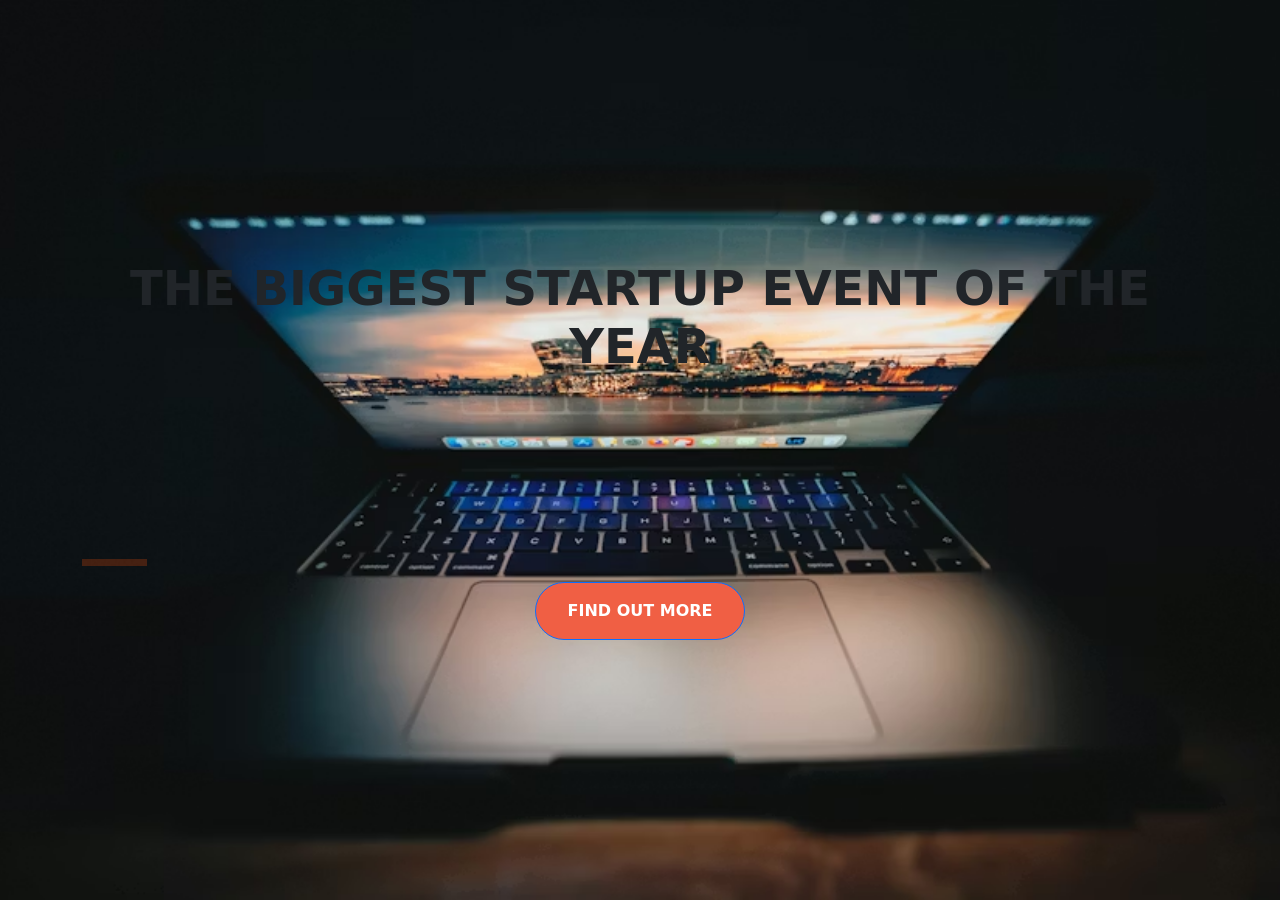
<file: bootstrap.html>
<!DOCTYPE html>
<html lang="en">
<head>
  <meta charset="UTF-8">
  <meta name="viewport" content="width=device-width, initial-scale=1.0">
  <title>Document</title>

    <link href="https://cdn.jsdelivr.net/npm/bootstrap@5.3.8/dist/css/bootstrap.min.css" rel="stylesheet" integrity="sha384-sRIl4kxILFvY47J16cr9ZwB07vP4J8+LH7qKQnuqkuIAvNWLzeN8tE5YBujZqJLB" crossorigin="anonymous">

     <link rel="stylesheet" href="bootstrap.css">
</head> 
<body>
 <div class="container d-flex align-items-center h-100  ">
   <div class="row">
       <header class="text-center">
           <h1 class="text-uppercase"><strong> the biggest startup  event of the year </strong></h1>
       </header>
 <div class="buffer col-12"></div>
       <section class="text-center col-12">
       
           <hr>
           <button  class="btn btn-primary btn-xl " >Find out more </button>

       </section> 
          
                                
         </div>
  <div>
</body>
</html>
</file>
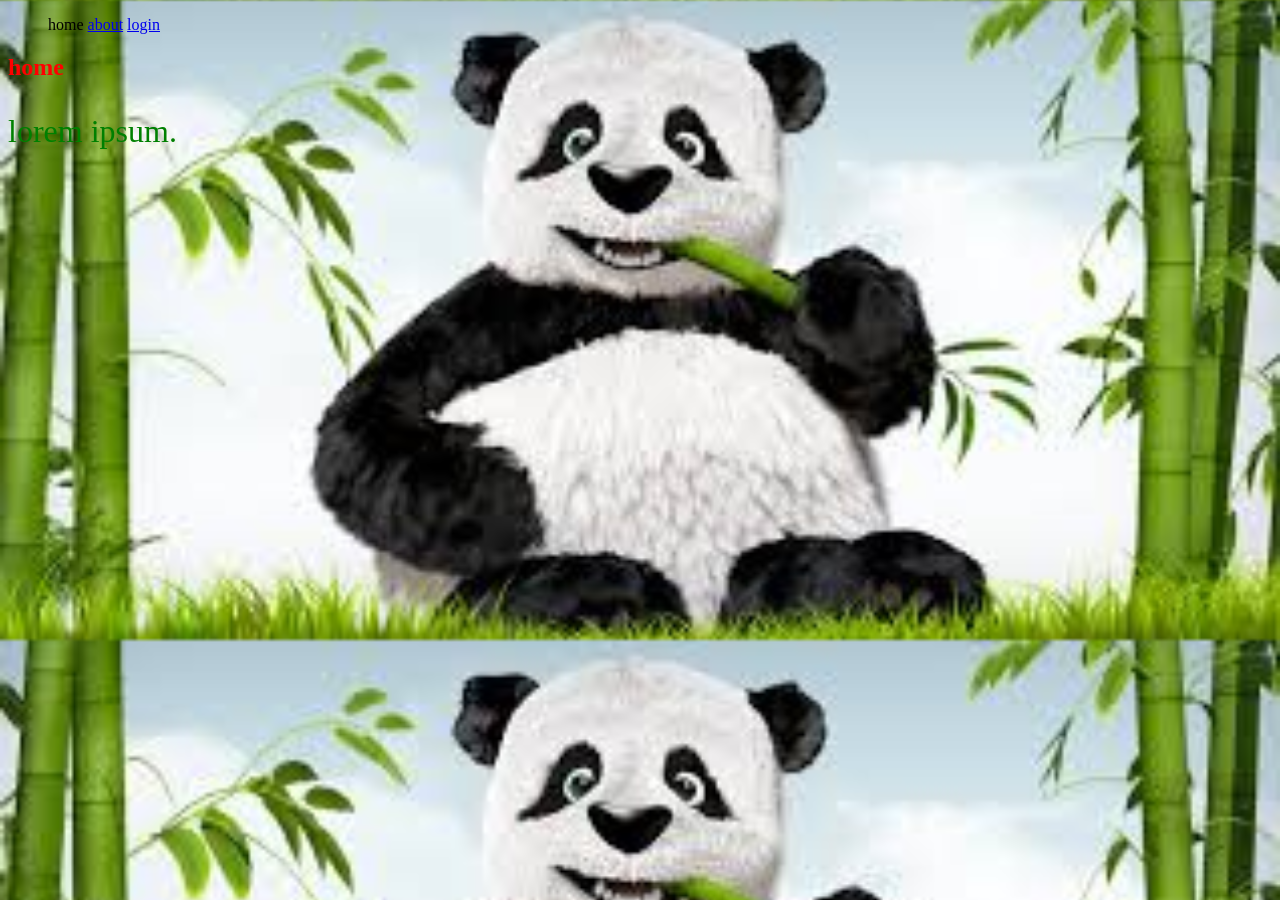
<file: cssH.html>
<!DOCTYPE html>
<html lang="en">
<head>
  <meta charset="UTF-8">
  <meta name="viewport" content="width=device-width, initial-scale=1.0">
  <title>style</title>
  <link rel="stylesheet" href="style.css">
</head>
<body>
    <header>
      <nav>
        <ul>
          <li>home</li>
          <li><a href="about.html">about</a></li>
          <li><a href="login.html">login</a></li>
             
        </ul>
      </nav>
    </header>

    <section>
      <h2>home</h2>
      <p>lorem ipsum.</p>
    </section>
</body>
</html>
</file>
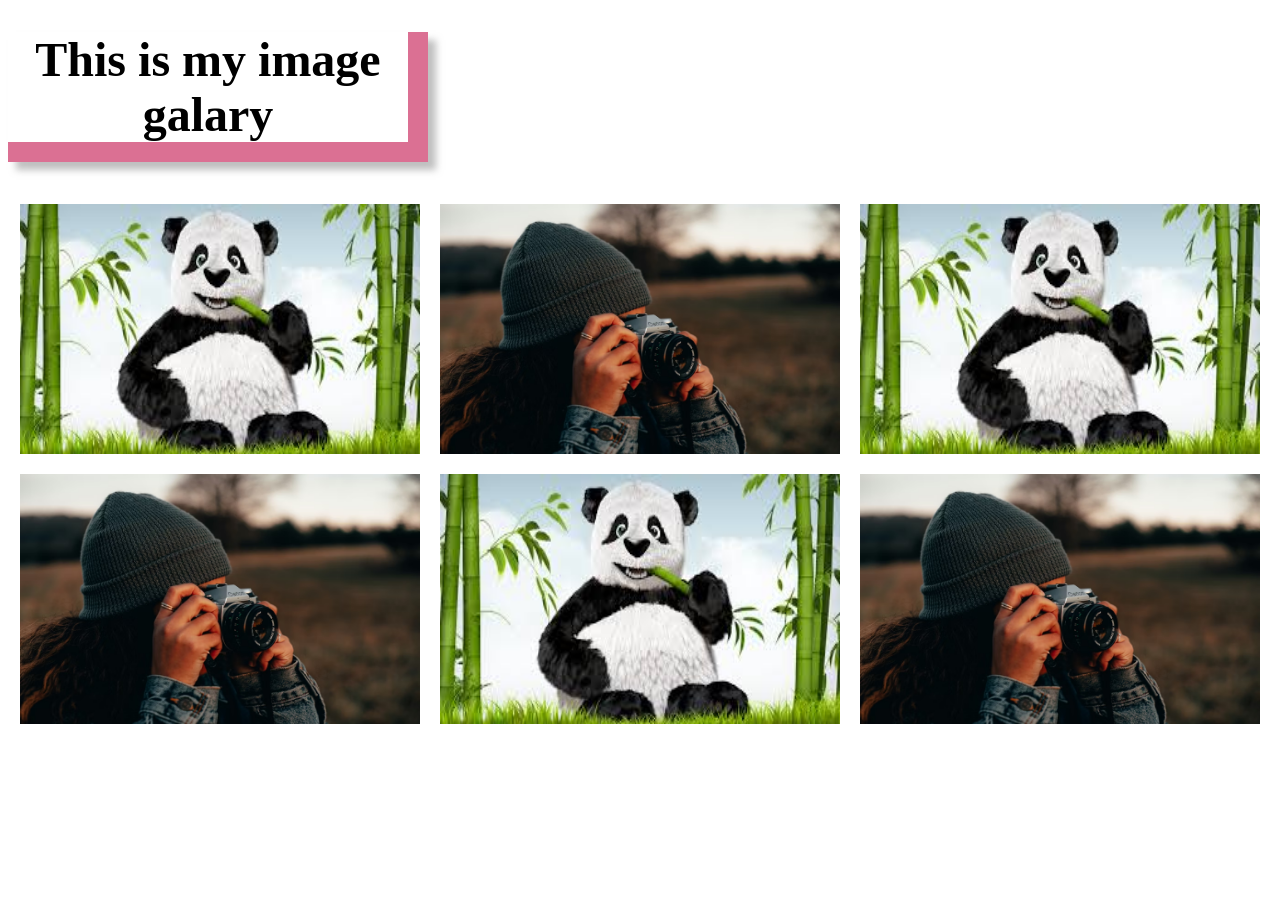
<file: flex22.html>
<!DOCTYPE html>
<html lang="en">
<head>
  <meta charset="UTF-8">
  <meta name="viewport" content="width=device-width, initial-scale=1.0">
  <title>Document</title>
  <link rel="stylesheet" href="flex22.css">
</head>
<body>
  <h1>This is my image galary</h1>
   
  <div class="container">
 <img src="images.jpg" alt="">
    <img src="img.avif" alt="">
    <img src="images.jpg" alt="">
    <img src="img.avif" alt="">
    <img src="images.jpg" alt="">
    <img src="img.avif" alt="">
   
  </div>
</body>
</html>
</file>
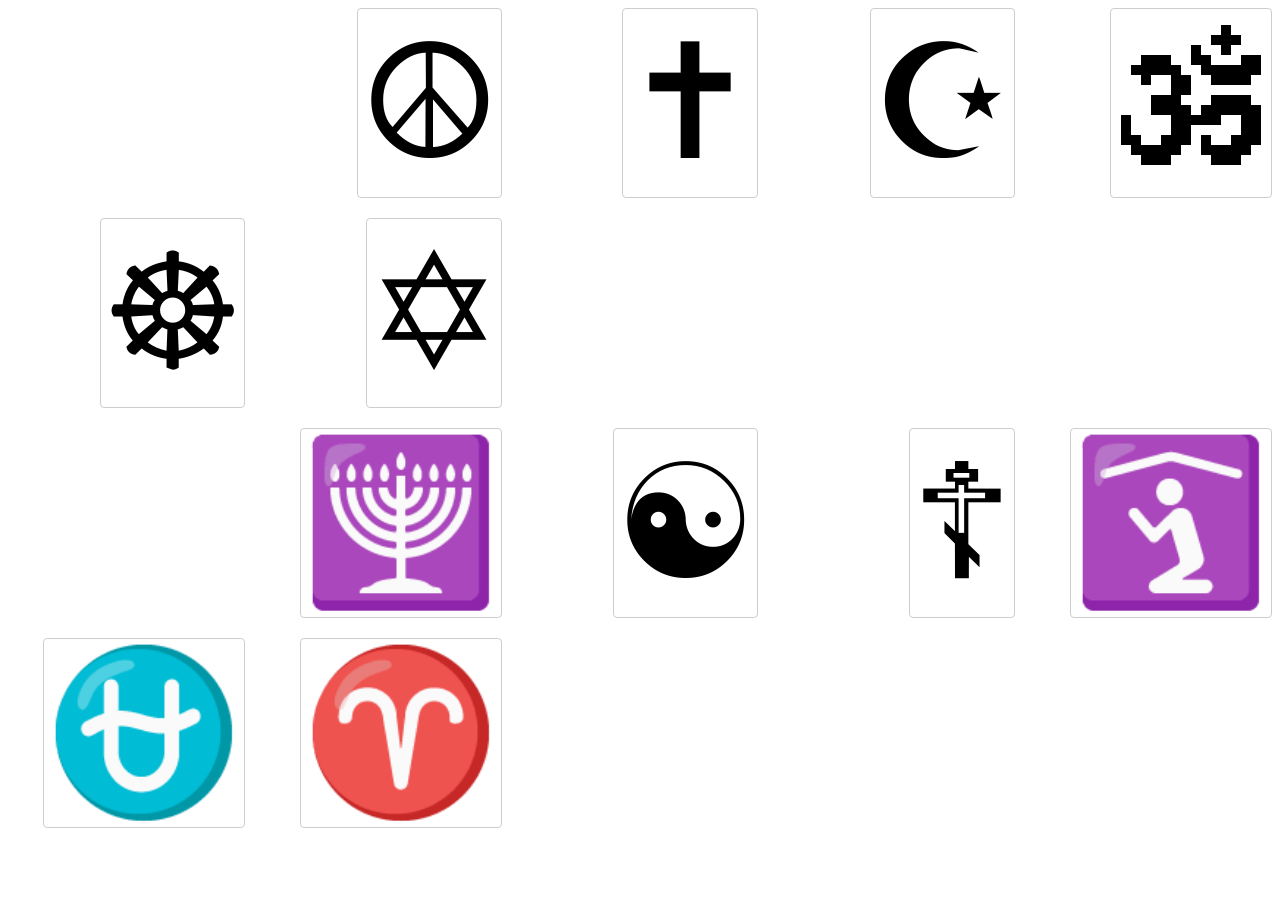
<file: gridsc.html>
<!DOCTYPE html>
<html lang="en">
<head>
  <meta charset="UTF-8">
  <meta name="viewport" content="width=device-width, initial-scale=1.0">
  <title>Document</title>
  <link rel="stylesheet" href="gridsc.css">
</head>
<body>
  <div class="container">
       <div class="zone green">☮</div>
       <div class="zone red">✝</div>
       <div class="zone blue">☪</div>
       <div class="zone yellow">🕉</div>
       <div class="zone purple">☸</div>
       <div class="zone brown">✡</div>
       <div class="zone green">🕎</div>
       <div class="zone red">☯</div>
       <div class="zone blue ">☦</div>
       <div class="zone yellow">🛐</div>
       <div class="zone purple">⛎</div>
       <div class="zone brown">♈</div>

  </div>     
</body>
</html>
</file>
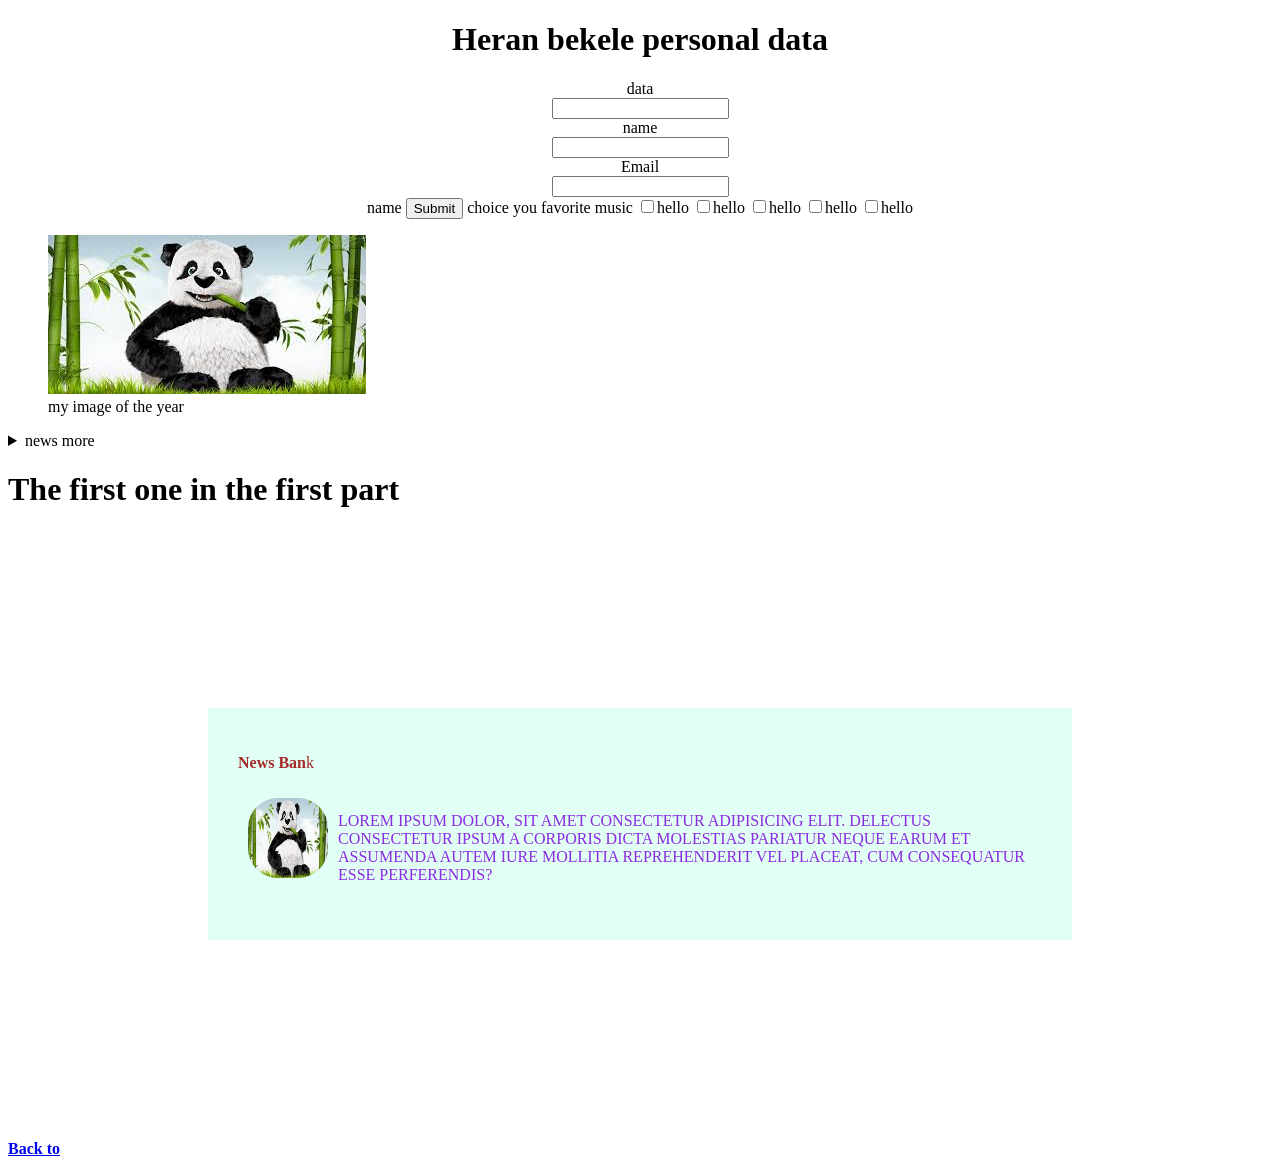
<file: keron.html>
<!DOCTYPE html>
<html lang="en">
<head>
  <meta charset="UTF-8">
  <meta name="viewport" content="width=device-width, initial-scale=1.0">
  <title>Document</title>
  <style>
  form{
    text-align: center;
  }
.img{
  width: 80px;
  height: 80px;
  border-radius: 40px;
  float: left;
  padding: 10px;
  margin-bottom: 100px;
 
}
.p{
  text-transform: uppercase;
  color: blueviolet;
  text-decoration: double;
  padding: 10px;
  margin-top: 30px;
}
     
  .nowdiv{
    background-color: rgb(226, 255, 245);
    margin: 200px;
    padding: 30px;
    box-shadow: blueviolet;  
    
   
  }

  </style>
</head>
<body>

  <h1 style="text-align: center ; color:  black;">Heran bekele personal data </h1>
  <form action="">

<label for="data">data</label><br>
    <input type="name " id="name"><br>
    <label for="fname">name</label><br>
    <input type="text" id="fname "  name="fname"><br>
    <lable type="Email">Email</lable><br>
    <input type="email" id="email" name="email"><br>



  <label for="name ">name</label>
    <input type="submit">
<label for="">choice you favorite music</label>
     <input type="checkbox">hello
          <input type="checkbox">hello
               <input type="checkbox">hello
                    <input type="checkbox">hello
                         <input type="checkbox">hello

                         
  </form>

      <figure>
           <img src="images.jpg" alt="">
        <figcaption >my image of the year</figcaption>
      </figure>
    <details>
      <summary>news more</summary>
        <p>Lorem ipsum dolor sit amet consectetur, adipisicing elit. Vel minima quas rerum velit eveniet qui est nostrum minus sapiente ipsa a repudiandae at rem officia voluptates, excepturi assumenda tempora, delectus sequi incidunt consequatur. Cupiditate quaerat distinctio quisquam ratione tempora possimus labore fugiat quasi laborum voluptas, expedita doloremque vel nostrum cumque.</p>
    </details>
<h1>The first one in the first  part </h1>
         <div class="nowdiv" >
     <p style="color: brown; "><b>News Ban</b>k</p>
        <img class="img" src="images.jpg" alt="">
        <p class="p">Lorem ipsum dolor, sit amet consectetur adipisicing elit. 
          Delectus consectetur ipsum a corporis dicta molestias pariatur 
          neque earum et assumenda autem iure mollitia reprehenderit vel placeat,
           cum consequatur esse perferendis?</p>

         </div>

      <a href="nn.html"><strong>Back to </strong></a>
</body>
</html>
</file>
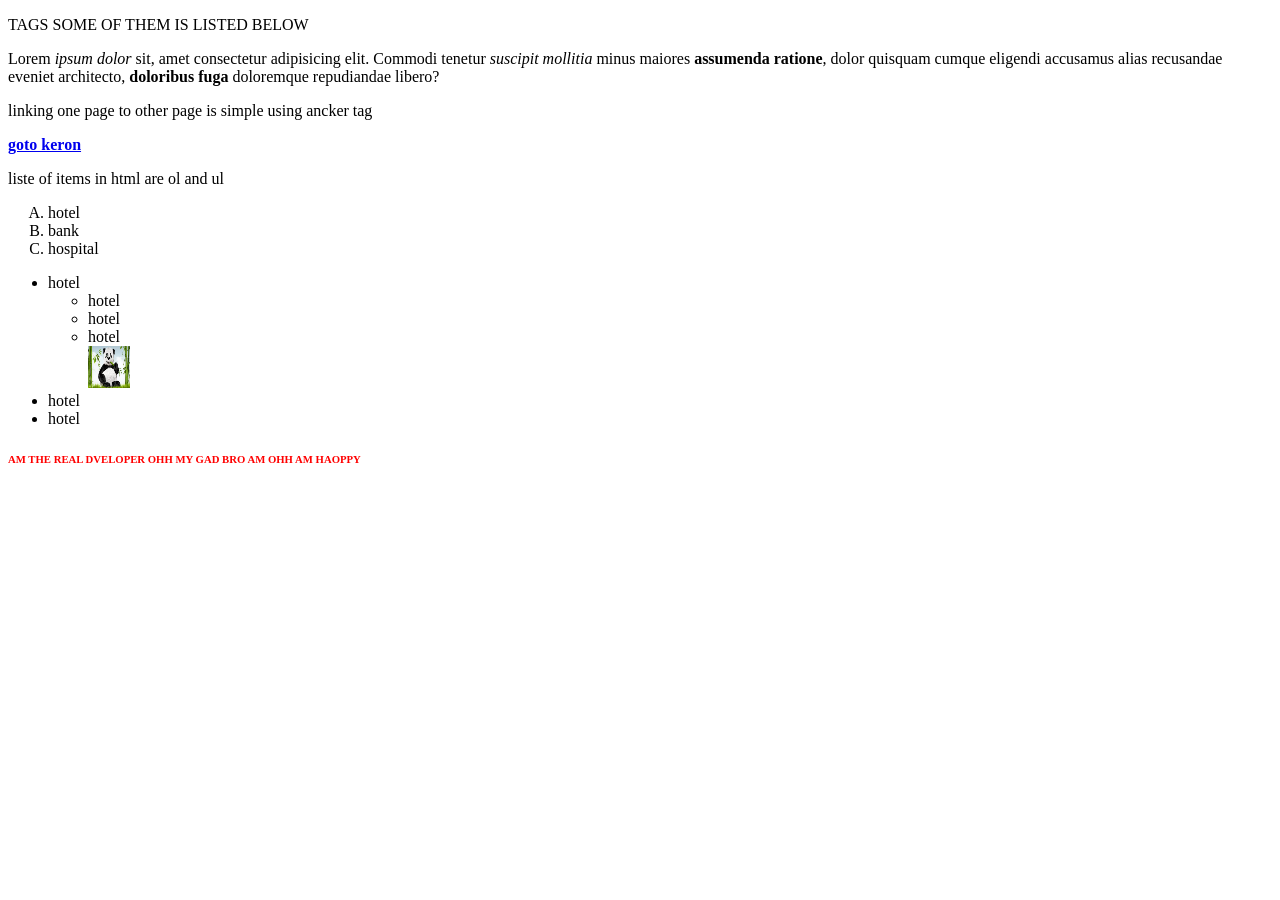
<file: nn.html>
<!DOCTYPE html>
<html>
<head>
  <title>start up of the page </title>
</head>
<body> 
    <P>TAGS SOME OF THEM IS LISTED BELOW </P>
    <p>Lorem <em>ipsum dolor</em> sit, amet consectetur 
      adipisicing elit. Commodi tenetur <i> suscipit mollitia</i> minus maiores
      <strong> assumenda ratione</strong>, dolor quisquam cumque eligendi accusamus alias
        recusandae eveniet  architecto,  <b>doloribus fuga</b>    doloremque repudiandae libero?
      </p>

      <p>linking one page to other page is simple using ancker tag</p>
        <a href="keron.html"> <strong>goto keron</strong> </a>
     <p>
      liste of items in html are ol and ul  
     </p>

         <ol type="A">
          <li>hotel</li>
          <li>bank</li>
          <li>hospital</li>
         </ol>

         <ul >
           <li>hotel</li> 
           <ul >
           <li>hotel</li> 
           <li>hotel</li>
           <li>hotel</li>
           <img src="images.jpg" alt="the image is about the "  height="42px"  width="42px">
         </ul>
           <li>hotel</li>
           <li>hotel</li>
         </ul>
     <h6  title="WHO ARE YOU BRO 9LET ASKME BRON "     style="color: red;">AM THE REAL DVELOPER OHH MY GAD BRO AM OHH AM HAOPPY </h1> 
</body>
</html>
</file>
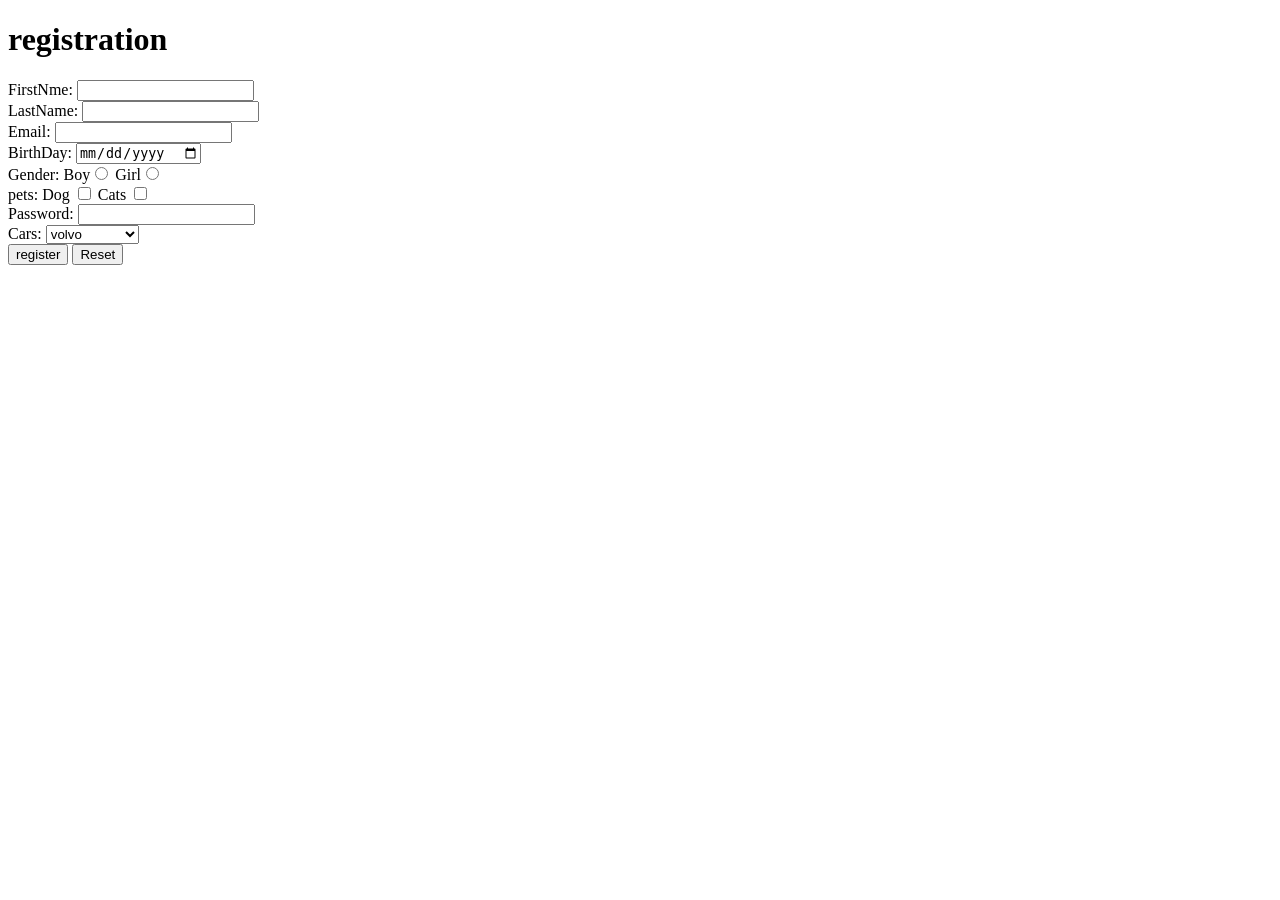
<file: register.html>
<!DOCTYPE html>
<html lang="en">
<head>
  <meta charset="UTF-8">
  <meta name="viewport" content="width=device-width, initial-scale=1.0">
  <title>register</title>
</head>
<body>
  <H1>registration</H1>
    <form method="post">
    <!-- post is used in the web sits it serve as the basic information invisible -->

    FirstNme: <input type="text" name="firstname"> <br> 
    LastName: <input type="text" name="lastanmae" > <br>
    Email: <input type="Email" name="email" required> <br>
    BirthDay: <input type="date" name="birthday"><br>
    Gender: Boy<input type="radio" value="boy" name="gender">   Girl<input type="radio" name="gender"> <br>
 
    pets:  Dog <input type="checkbox" value="dog " name="pits">  Cats <input type="checkbox" name="pits"> <br>
    Password: <input type="password" min="5" name="password" required> <br>

    Cars:
     <select>
<option value="volvo" >volvo</option>
<option value="volsewagen">volsewagen</option>
<option value="vits">vits</option>
     </select>  <br>

    <input type="submit" value="register">  
    <input type="reset" >
    </form>   
</body>
</html>
</file>
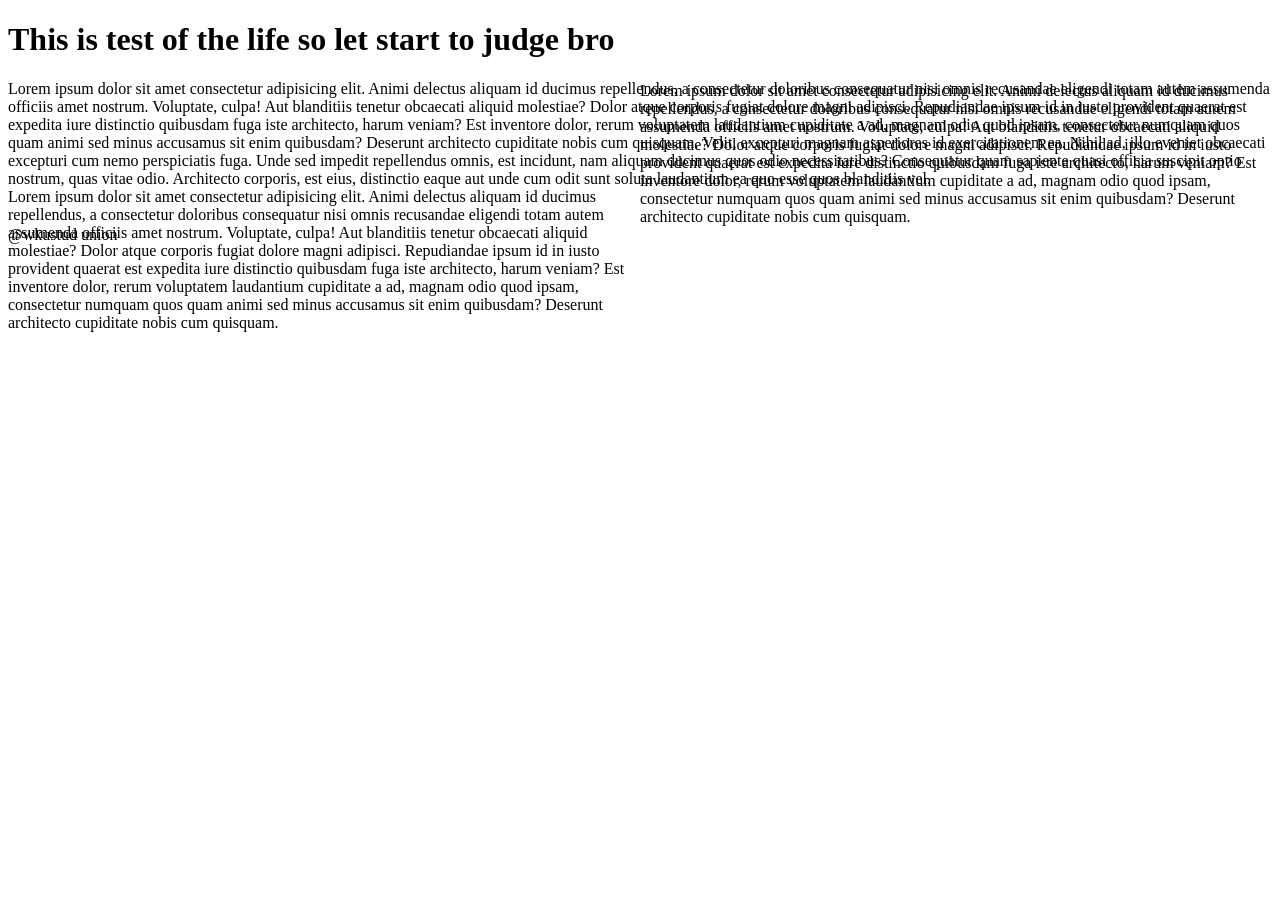
<file: train.html>
<!DOCTYPE html>
<html lang="en">
<head>
  <meta charset="UTF-8">
  <meta name="viewport" content="width=, initial-scale=1.0">
  <title>html-5</title>
</head>
<body>
      <header>
      <h1>This is test of the life so let start to judge bro  </h1>  
      </header>
      <nav>
        Lorem ipsum dolor sit amet consectetur adipisicing elit. Animi delectus aliquam id ducimus repellendus, a consectetur doloribus consequatur nisi omnis recusandae eligendi totam autem assumenda officiis amet nostrum. Voluptate, culpa!
        Aut blanditiis tenetur obcaecati aliquid molestiae? Dolor atque corporis fugiat dolore magni adipisci. Repudiandae ipsum id in iusto provident quaerat est expedita iure distinctio quibusdam fuga iste architecto, harum veniam?
        Est inventore dolor, rerum voluptatem laudantium cupiditate a ad, magnam odio quod ipsam, consectetur numquam quos quam animi sed minus accusamus sit enim quibusdam? Deserunt architecto cupiditate nobis cum quisquam.
        Velit, excepturi magnam asperiores id exercitationem ea. Nihil ad, illo eveniet obcaecati excepturi cum nemo perspiciatis fuga. Unde sed impedit repellendus omnis, est incidunt, nam aliquam ducimus quos odio necessitatibus?
        Consequatur quam sapiente quasi officia suscipit optio nostrum, quas vitae odio. Architecto corporis, est eius, distinctio eaque aut unde cum odit sunt soluta laudantium ea quo esse quos blanditiis vel.

      </nav>
 
      <section style="width: 50%; margin-right: 200px; ">
         
        Lorem ipsum dolor sit amet consectetur adipisicing elit. Animi delectus aliquam id ducimus repellendus, a consectetur doloribus consequatur nisi omnis recusandae eligendi totam autem assumenda officiis amet nostrum. Voluptate, culpa!
        Aut blanditiis tenetur obcaecati aliquid molestiae? Dolor atque corporis fugiat dolore magni adipisci. Repudiandae ipsum id in iusto provident quaerat est expedita iure distinctio quibusdam fuga iste architecto, harum veniam?
        Est inventore dolor, rerum voluptatem laudantium cupiditate a ad, magnam odio quod ipsam, consectetur numquam quos quam animi sed minus accusamus sit enim quibusdam? Deserunt architecto cupiditate nobis cum quisquam.
      </section>

      <aside style="width: 50%;  margin-left: 50%;  margin-top: -250px; ">
        Lorem ipsum dolor sit amet consectetur adipisicing elit. Animi delectus aliquam id ducimus repellendus, a consectetur doloribus consequatur nisi omnis recusandae eligendi totam autem assumenda officiis amet nostrum. Voluptate, culpa!
        Aut blanditiis tenetur obcaecati aliquid molestiae? Dolor atque corporis fugiat dolore magni adipisci. Repudiandae ipsum id in iusto provident quaerat est expedita iure distinctio quibusdam fuga iste architecto, harum veniam?
        Est inventore dolor, rerum voluptatem laudantium cupiditate a ad, magnam odio quod ipsam, consectetur numquam quos quam animi sed minus accusamus sit enim quibusdam? Deserunt architecto cupiditate nobis cum quisquam.
        </aside>
      <footer>@wkustud union</footer>
</body>
</html>
</file>
<file: style.css>
body{
  background-image: url(images.jpg);
  background-size: cover;
 }


h2{
  color: red;
}

p{
  color: rgb(0, 0, 0);
  font-size: xx-large;

}

p{
  color: green;
}
li{
  list-style: none;
  display: inline-block;
  
}
</file>
<file: flex22.css>
.container{
   display: flex;
   flex-wrap: wrap; 
   justify-content: center;
}
  h1{
    font-family: fantasy;
    font-size: 3em;
    border-bottom: 20px solid  palevioletred;
      border-right: 20px solid  palevioletred;
    width: 400px;
    text-align: center;
    box-shadow: 8px 8px 7px #88888888;
  }
img{
  width: 400px;
  height: 250px;
  margin: 10px;
  transition: all 1s;
}

img:hover{
  transform: scale(1.1);
}
</file>
<file: gridsc.css>
.container{
      display: grid;
      grid-gap: 20px;
      /* grid-template-columns:auto 1fr 2fr; */
       grid-template-columns:repeat(auto-fill,minmax(200px,1fr) );
      grid-template-rows: 1fr;
      justify-items: end;
    }
    
    .green{
      grid-column-start: 1;
      grid-column-end: 3;
      /* grid-column:1/-1 ; */
      /* grid-column: span 3;  wede gone miwesdew bota nw  */
      /* grid-row: 1/3;       wedetach miwesdew bota nw */
      /* justify-self: center; */
    }
    .zone{
      cursor: pointer;
      /* display: inline-block; */
      text-align: center;
      font-size: 10rem;
      border-radius: 4px;
      border: 1px solid #bbbb;
      transition: all 0.3s  linear;

    }

    .zone :hover{
      box-shadow: rgba(0,0,0, 8) 0px 5px 15px inset  ;
    }
</file>
